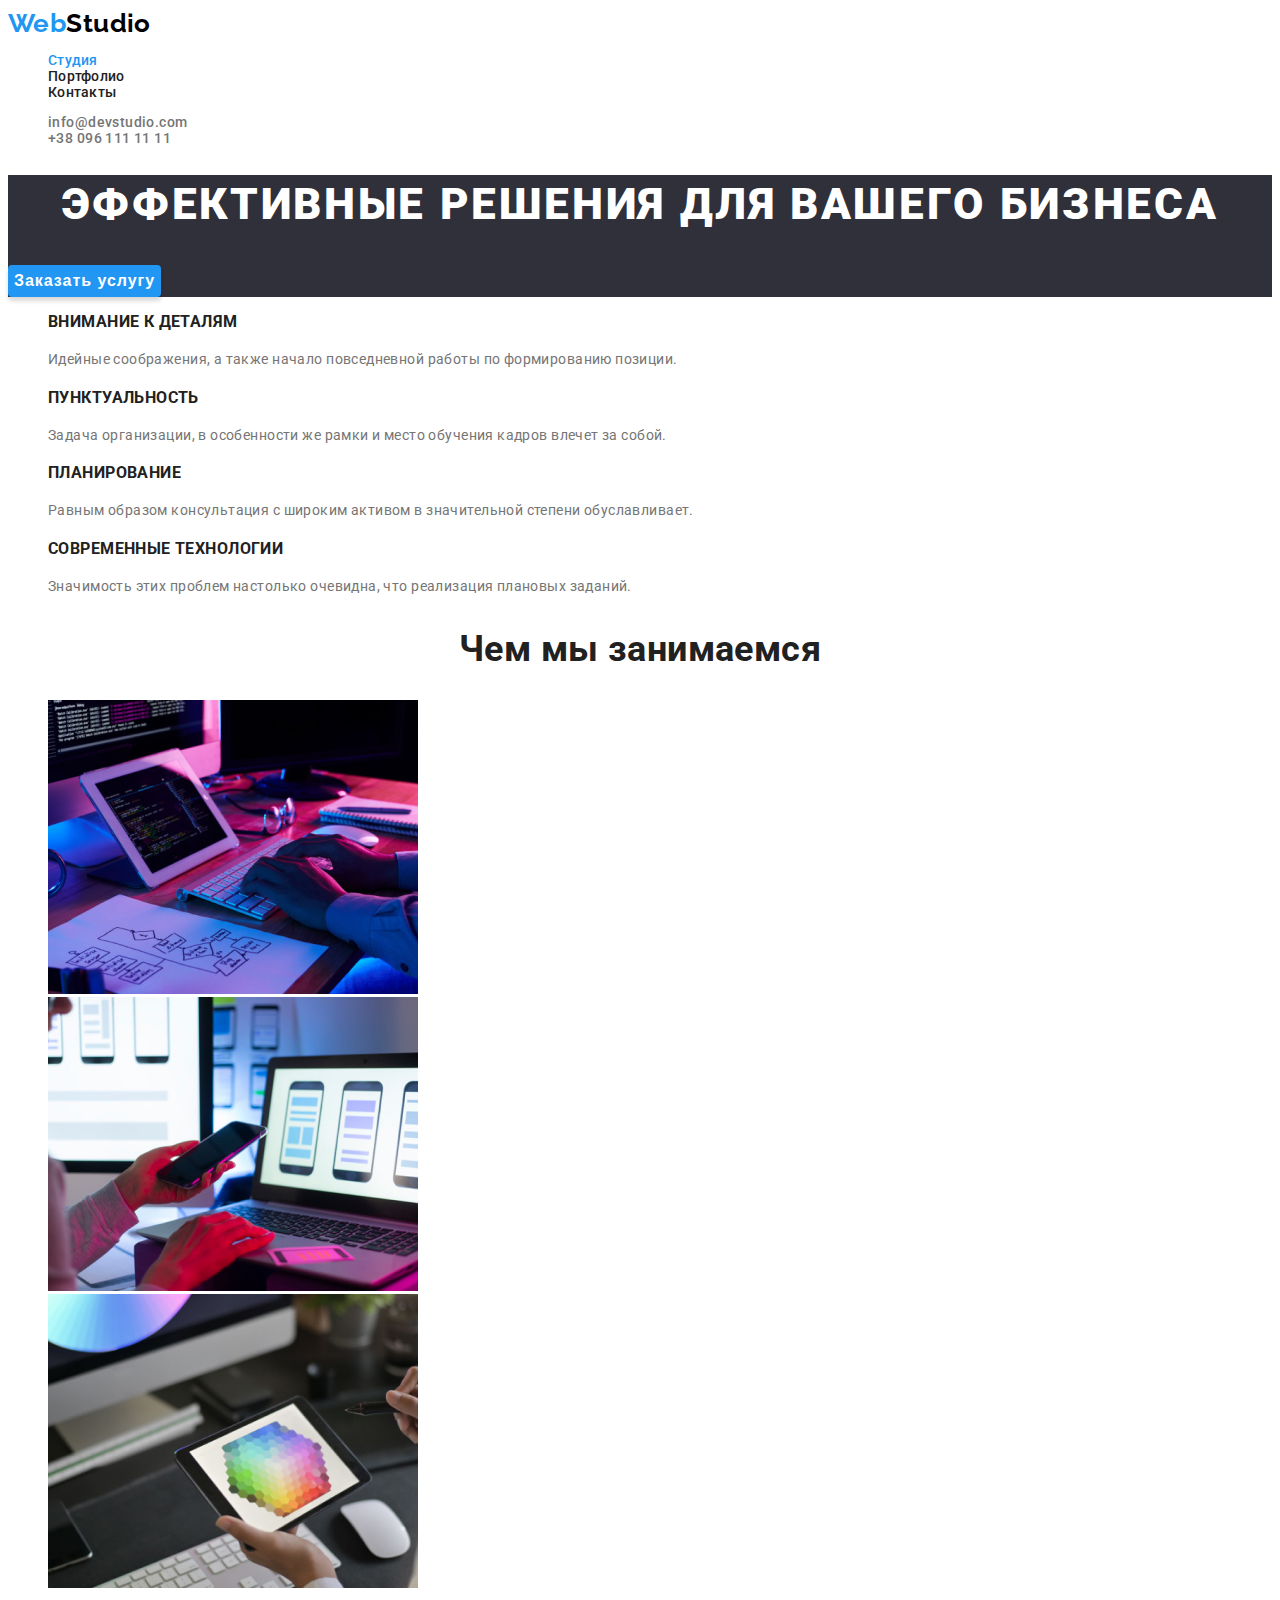
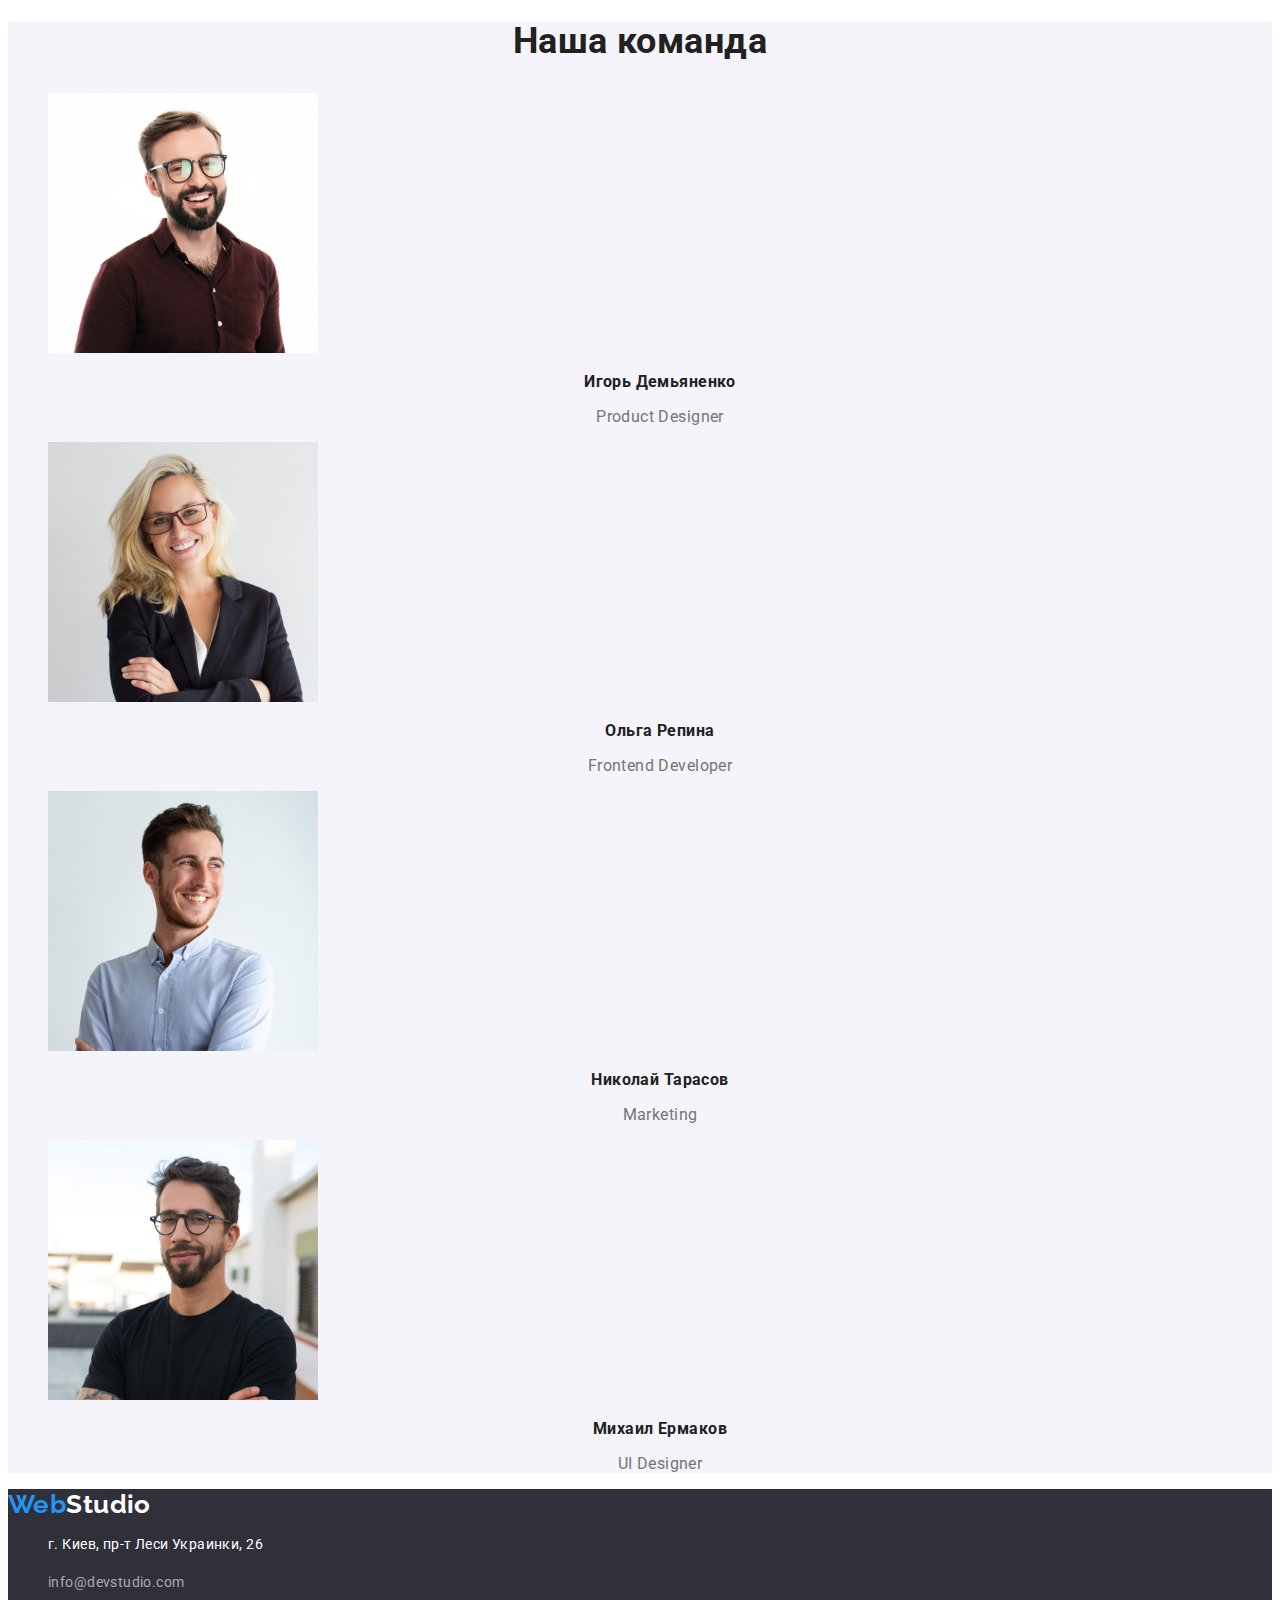
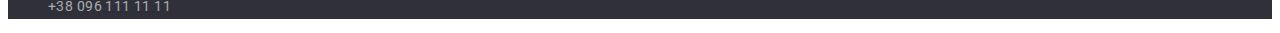
<file: index.html>
<!DOCTYPE html>
<html lang="ru">

<head>
    <meta charset="UTF-8">
    <meta http-equiv="X-UA-Compatible" content="IE=edge">
    <meta name="viewport" content="width=device-width, initial-scale=1.0">
    <title>WebStudio</title>
    <link rel="preconnect" href="https://fonts.gstatic.com">
    <link
        href="https://fonts.googleapis.com/css2?family=Raleway:wght@700&family=Roboto:wght@400;500;700;900&display=swap"
        rel="stylesheet">
    <link rel="stylesheet" href="./css/styles.css">
</head>

<body>
    <header>
        <nav>
            <a href="" class="logo"><span class="logo-text">Web</span>Studio</a>
            <ul class="header-list-menu">
                <li><a href="./index.html" class="header-list-menu-link color active">Студия</a></li>
                <li><a href="./portfolio.html" class="header-list-menu-link active">Портфолио</a></li>
                <li><a href="" class="header-list-menu-link active">Контакты</a></li>
            </ul>
        </nav>
        <ul class="header-list-contacts">
            <li><a href="mailto:info@devstudio.com" class="link active">info@devstudio.com</a></li>
            <li><a href="tel:+380961111111" class="link active">+38 096 111 11 11</a></li>
        </ul>
    </header>
    <main>
        <section class="hero">
            <h1 class="hero-title">Эффективные решения для вашего бизнеса</h1>
            <button type="button" class="hero-button">Заказать услугу</button>
        </section>
        <section class="feature">
            <!-- <h2>Особенности</h2> -->
            <ul class="feature-list">
                <li class="feature-list-item">
                    <h3 class="feature-list-item-title">Внимание к деталям</h3>
                    <p class="feature-list-item-paragraph">Идейные соображения, а также начало повседневной работы по
                        формированию позиции.</p>
                </li>
                <li class="feature-list-item">
                    <h3 class="feature-list-item-title">Пунктуальность</h3>
                    <p class="feature-list-item-paragraph">Задача организации, в особенности же рамки и место обучения
                        кадров влечет за собой.</p>
                </li>
                <li class="feature-list-item">
                    <h3 class="feature-list-item-title">Планирование</h3>
                    <p class="feature-list-item-paragraph">Равным образом консультация с широким активом в значительной
                        степени обуславливает.</p>
                </li>
                <li class="feature-list-item">
                    <h3 class="feature-list-item-title">Современные технологии</h3>
                    <p class="feature-list-item-paragraph">Значимость этих проблем настолько очевидна, что реализация
                        плановых заданий.</p>
                </li>
            </ul>
        </section>
        <section class="activity">
            <h2 class="activity-title">Чем мы занимаемся</h2>
            <ul>
                <li><img src="./images/box_1.jpg" alt="Product design and marketing" width="370"></li>
                <li><img src="./images/box_2.jpg" alt="Frontend development" width="370"></li>
                <li><img src="./images/box_3.jpg" alt="UI Design" width="370"></li>
            </ul>
        </section>
        <section class="teams">
            <h2 class="teams-title">Наша команда</h2>
            <ul class="teams-list">
                <li class="teams-list-item">
                    <img src="./images/person_1.jpg" alt="Игорь Демьяненко" width="270">
                    <h3 class="teams-list-item-title">Игорь Демьяненко</h3>
                    <p class="teams-list-item-text">Product Designer</p>
                </li>
                <li class="teams-list-item">
                    <img src="./images/person_2.jpg" alt="Ольга Репина" width="270">
                    <h3 class="teams-list-item-title">Ольга Репина</h3>
                    <p class="teams-list-item-text">Frontend Developer</p>
                </li>
                <li class="teams-list-item">
                    <img src="./images/person_3.jpg" alt="Николай Тарасов" width="270">
                    <h3 class="teams-list-item-title">Николай Тарасов</h3>
                    <p class="teams-list-item-text">Marketing</p>
                </li>
                <li class="teams-list-item">
                    <img src="./images/person_4.jpg" alt="Михаил Ермаков" width="270">
                    <h3 class="teams-list-item-title">Михаил Ермаков</h3>
                    <p class="teams-list-item-text">UI Designer</p>
                </li>
            </ul>
        </section>
    </main>
    <footer>
        <a href="" class="logo"><span class="logo-text">Web</span>Studio</a>
        <address>
            <ul class="footer-list-contacts">
                <li>
                    <p>г. Киев, пр-т Леси Украинки, 26</p>
                </li>
                <li><a href="mailto:info@devstudio.com" class="active">info@devstudio.com</a></li>
                <li><a href="tel:+380961111111" class="active">+38 096 111 11 11</a></li>
            </ul>
        </address>
    </footer>
</body>

</html>
</file>
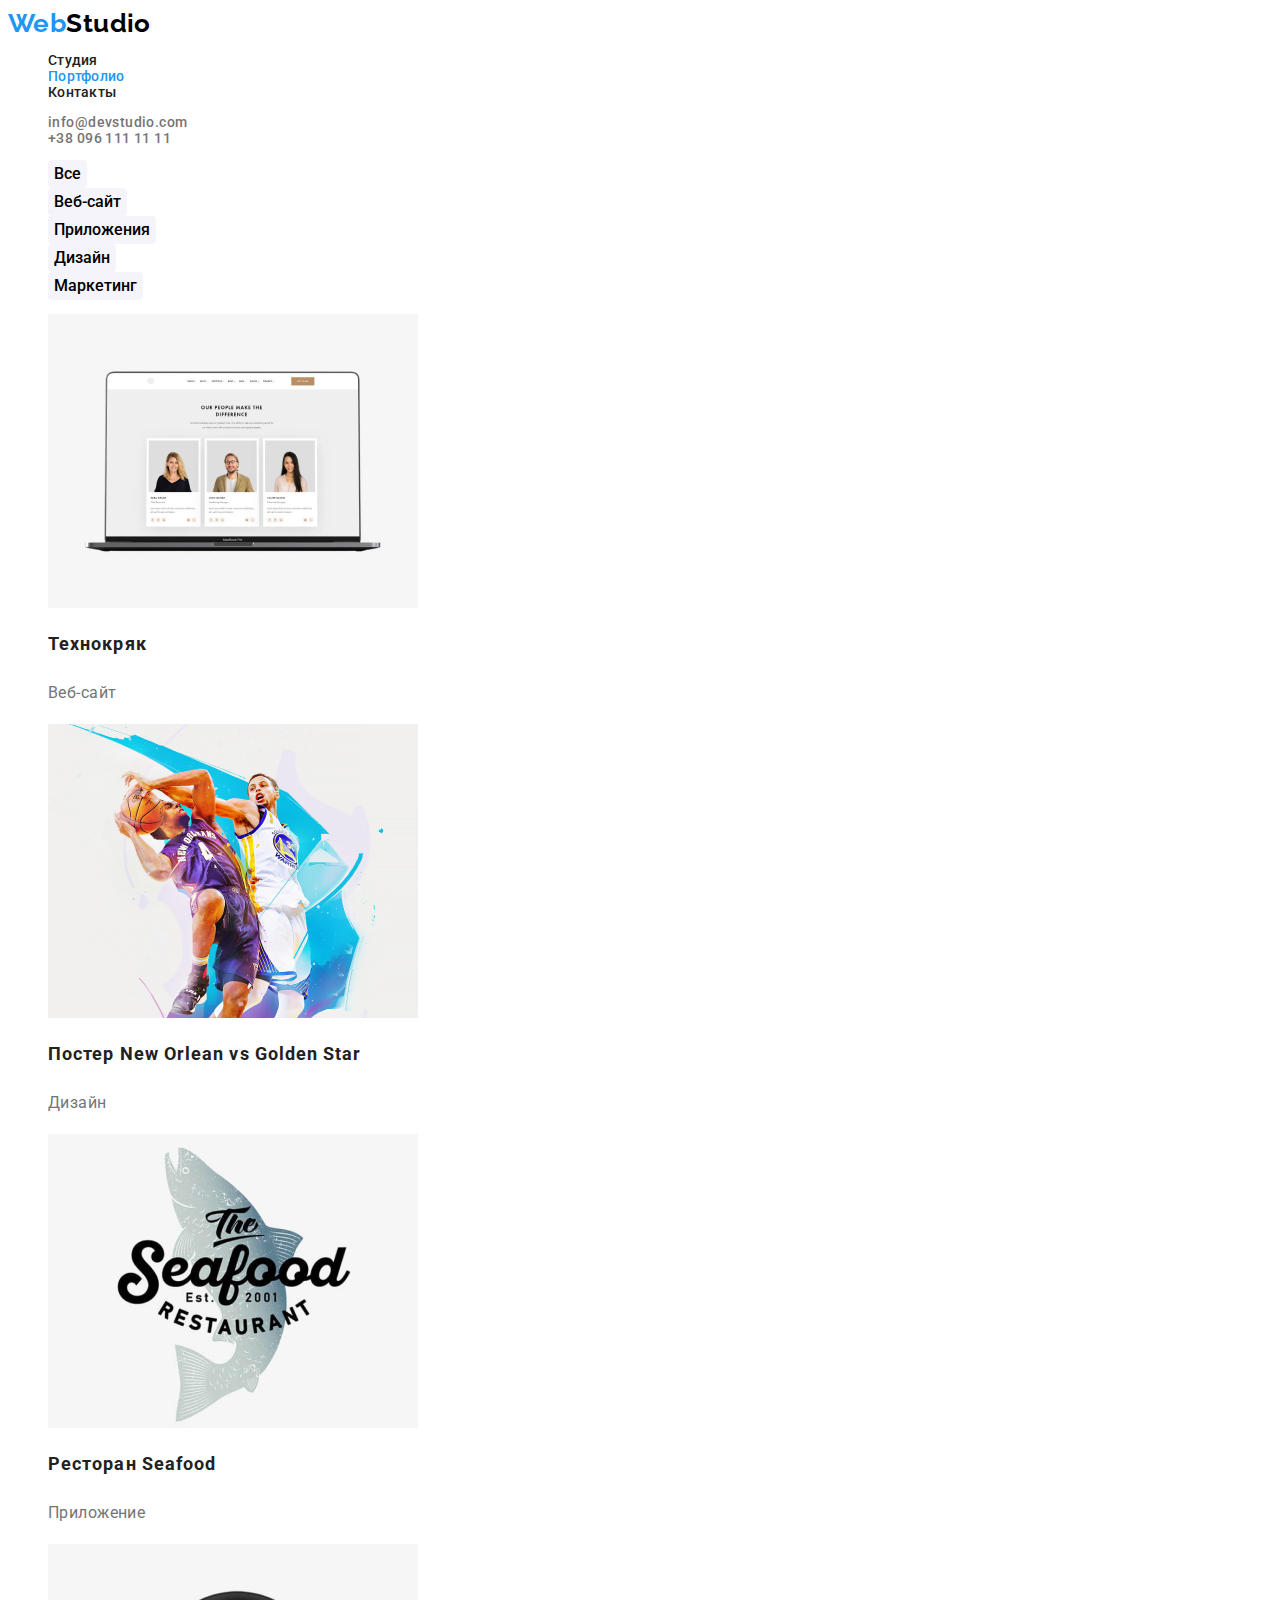
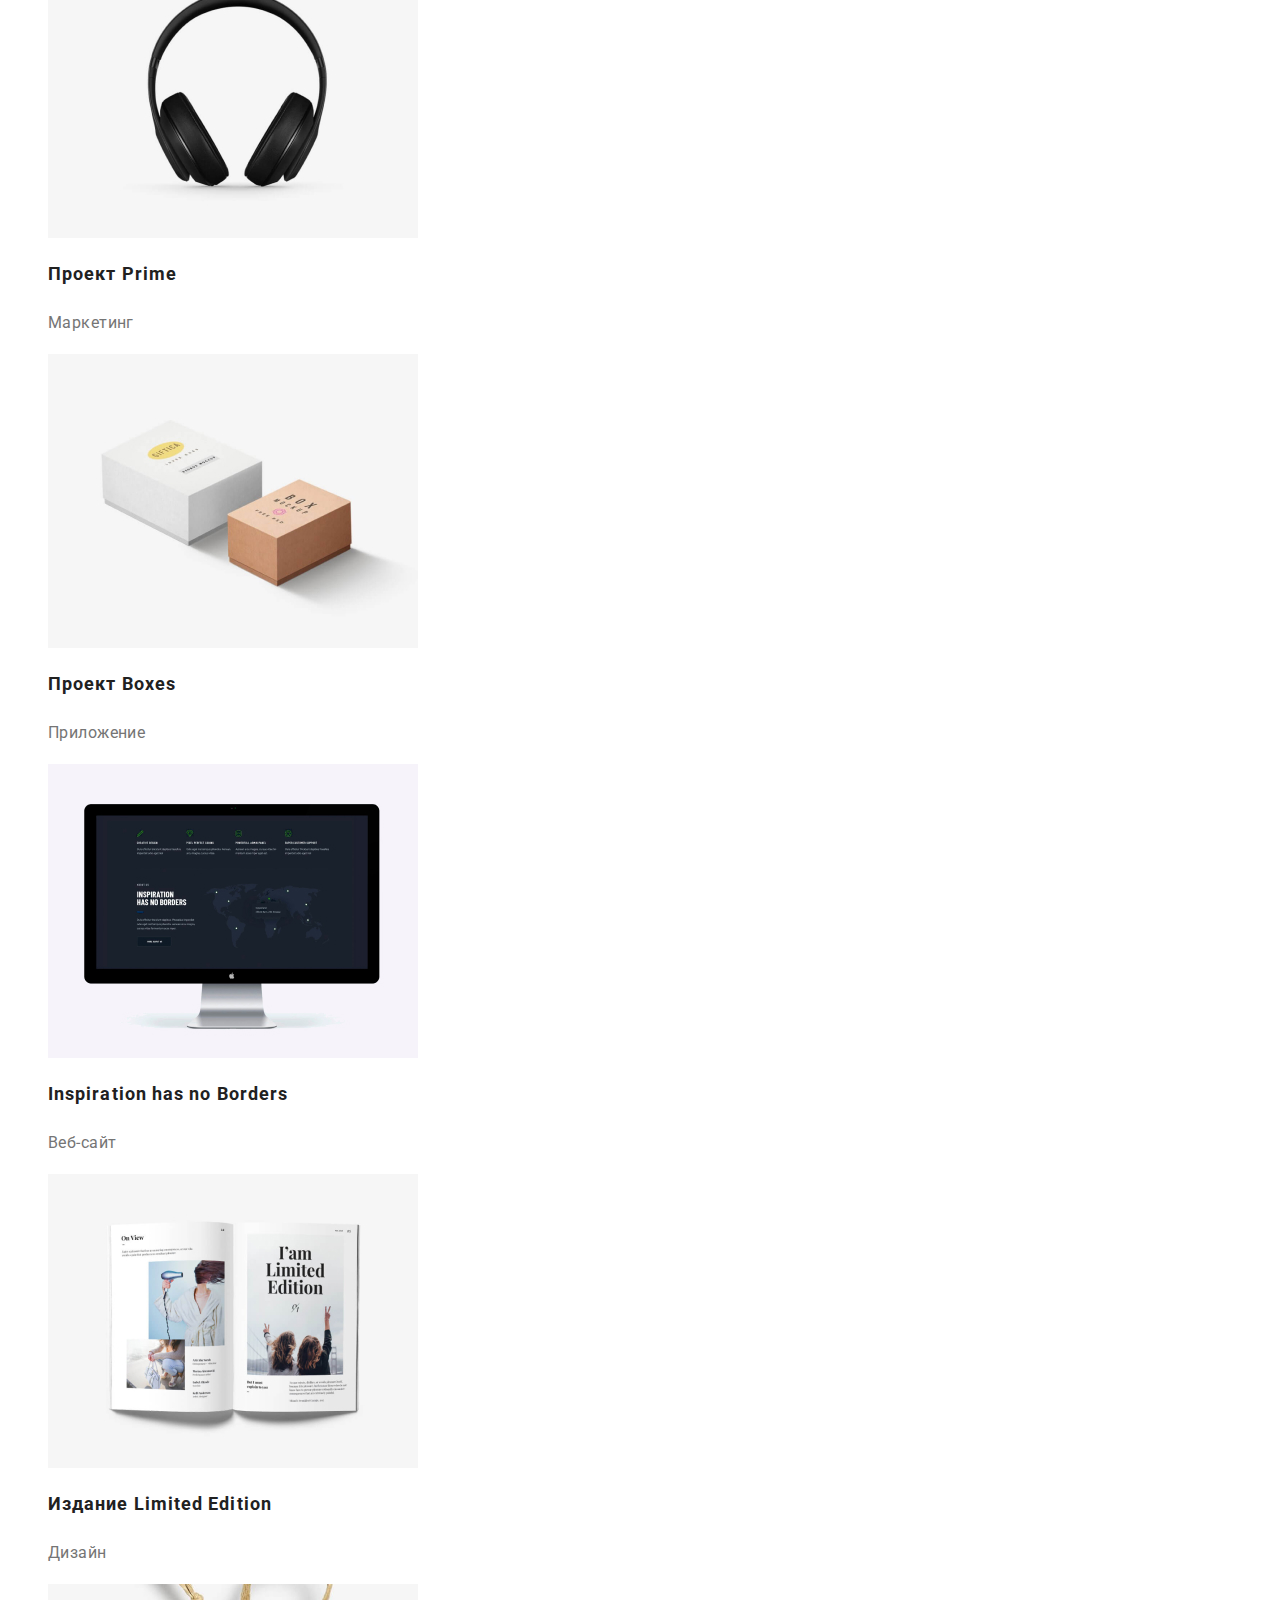
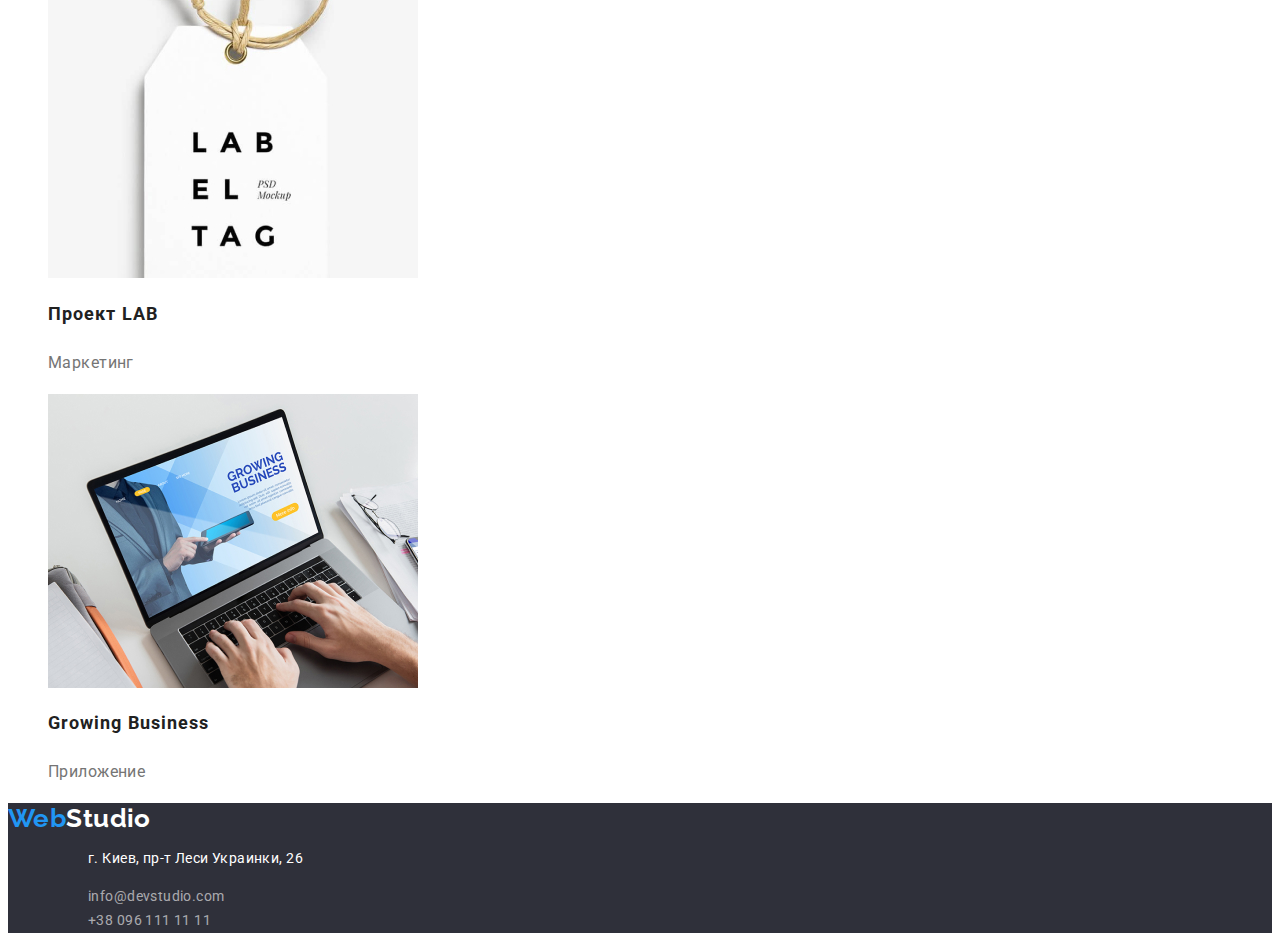
<file: portfolio.html>
<!DOCTYPE html>
<html lang="ru">

<head>
    <meta charset="UTF-8">
    <meta http-equiv="X-UA-Compatible" content="IE=edge">
    <meta name="viewport" content="width=device-width, initial-scale=1.0">
    <title>WebStudio</title>
    <link rel="preconnect" href="https://fonts.gstatic.com">
    <link
        href="https://fonts.googleapis.com/css2?family=Raleway:wght@700&family=Roboto:wght@400;500;700;900&display=swap"
        rel="stylesheet">
    <link rel="stylesheet" href="./css/styles.css">
</head>

<body>
    <header>
        <nav>
            <a href="" class="logo"><span class="logo-text">Web</span>Studio</a>
            <ul class="header-list-menu">
                <li><a href="./index.html" class="header-list-menu-link active">Студия</a></li>
                <li><a href="./portfolio.html" class="header-list-menu-link color active">Портфолио</a></li>
                <li><a href="" class="header-list-menu-link active">Контакты</a></li>
            </ul>
        </nav>
        <ul class="header-list-contacts">
            <li><a href="mailto:info@devstudio.com" class="link active">info@devstudio.com</a></li>
            <li><a href="tel:+380961111111" class="link active">+38 096 111 11 11</a></li>
        </ul>
    </header>
    <main>
        <!-- <h1>Portfolio</h1> -->
        <section>
            <ul>
                <li><button type="button" class="button">Все</button></li>
                <li><button type="button" class="button">Веб-сайт</button></li>
                <li><button type="button" class="button">Приложения</button></li>
                <li><button type="button" class="button">Дизайн</button></li>
                <li><button type="button" class="button">Маркетинг</button></li>
            </ul>
            <ul>
                <li>
                    <img src="./images/portfolio_1.jpg" alt="Technokryak" width="370">
                    <h2 class="list-title-bold">Технокряк</h2>
                    <p class="list-paragraph">Веб-сайт</p>
                </li>
                <li>
                    <img src="./images/portfolio_2.jpg" alt="Poster New Orlean vs Golden Star" width="370">
                    <h2 class="list-title-bold">Постер New Orlean vs Golden Star</h2>
                    <p class="list-paragraph">Дизайн</p>
                </li>
                <li>
                    <img src="./images/portfolio_3.jpg" alt="Restaurant Seafood" width="370">
                    <h2 class="list-title-bold">Ресторан Seafood</h2>
                    <p class="list-paragraph">Приложение</p>
                </li>
                <li>
                    <img src="./images/portfolio_4.jpg" alt="Project Prime" width="370">
                    <h2 class="list-title-bold">Проект Prime</h2>
                    <p class="list-paragraph">Маркетинг</p>
                </li>
                <li>
                    <img src="./images/portfolio_5.jpg" alt="Project Boxes" width="370">
                    <h2 class="list-title-bold">Проект Boxes</h2>
                    <p class="list-paragraph">Приложение</p>
                </li>
                <li>
                    <img src="./images/portfolio_6.jpg" alt="Inspiration has no Borders" width="370">
                    <h2 class="list-title-bold">Inspiration has no Borders</h2>
                    <p class="list-paragraph">Веб-сайт</p>
                </li>
                <li>
                    <img src="./images/portfolio_7.jpg" alt="Edition Limited Edition" width="370">
                    <h2 class="list-title-bold">Издание Limited Edition</h2>
                    <p class="list-paragraph">Дизайн</p>
                </li>
                <li>
                    <img src="./images/portfolio_8.jpg" alt="Project LAB" width="370">
                    <h2 class="list-title-bold">Проект LAB</h2>
                    <p class="list-paragraph">Маркетинг</p>
                </li>
                <li>
                    <img src="./images/portfolio_9.jpg" alt="Growing Business" width="370">
                    <h2 class="list-title-bold">Growing Business</h2>
                    <p class="list-paragraph">Приложение</p>
                </li>
            </ul>
        </section>
    </main>
    <footer>
        <a href="" class="logo"><span class="logo-text">Web</span>Studio</a>
        <address>
            <ul class="footer-list-contacts">
                <ul class="footer-list-contacts">
                    <li>
                        <p>г. Киев, пр-т Леси Украинки, 26</p>
                    </li>
                    <li><a href="mailto:info@devstudio.com" class="active">info@devstudio.com</a></li>
                    <li><a href="tel:+380961111111" class="active">+38 096 111 11 11</a></li>
                </ul>
            </ul>
        </address>
    </footer>
</body>

</html>
</file>
<file: css/styles.css>
:root {
  --main-text-color: #212121;
  --active-color: #2196f3;
  --grey-color: #757575;
  --main-font: Roboto, sans-serif;
  --accent-font: Raleway, sans-serif;
  --black-color: #000000;
  --white-color: #ffffff;
  --background-color: #2f303a;
}

/* * {
  margin: 0;
  padding: 0;
} */

body {
  font-family: var(--main-font);
  font-size: 14px;
  color: var(--main-text-color);
  letter-spacing: 0.03em;
}

ul {
  list-style: none;
}

a {
  text-decoration: none;
}

/* header */
.logo {
  font-family: var(--accent-font);
  font-size: 26px;
  font-weight: 700;
  line-height: 1, 174;
  color: var(--black-color);
}

.logo-text {
  color: var(--active-color);
}

.header-list-menu-link {
  color: inherit;
  font-weight: 500;
  line-height: 1.143;
  letter-spacing: 0.02em;
}

.color {
  color: var(--active-color);
}

/* link */

.link {
  font-family: inherit;
  font-style: normal;
  font-weight: 500;
  line-height: 1.143;
  color: var(--grey-color);
}

.active:hover {
  color: var(--active-color);
}

.active:focus {
  color: var(--active-color);
}

/*  main page styles  */
/* section hero */
.hero {
  background: var(--background-color);
}

.hero-title {
  font-weight: 900;
  font-size: 44px;
  line-height: 1.363;
  text-align: center;
  letter-spacing: 0.06em;
  text-transform: uppercase;
  color: var(--white-color);
}

.hero-button {
  background: var(--active-color);
  font-weight: 700;
  font-size: 16px;
  line-height: 1.875;
  text-align: center;
  letter-spacing: 0.06em;
  color: var(--white-color);
  cursor: pointer;
  box-shadow: 0px 4px 4px rgba(0, 0, 0, 0.15);
  border: none;
  border-radius: 4px;
}

.hero-button:hover {
  background: #188ce8;
}

/* section feature */
.feature-list-item-title {
  font-weight: 700;
  line-height: 1.143;
  text-transform: uppercase;
}

.feature-list-item-paragraph {
  line-height: 1.714;
  color: var(--grey-color);
}

/* section activity */
.activity-title {
  font-weight: 700;
  font-size: 36px;
  line-height: 1.166;
  text-align: center;
}

/* section teams */
.teams {
  background: #f5f4fa;
}

.teams-title {
  font-weight: 700;
  font-size: 36px;
  line-height: 1.166;
  text-align: center;
}

.teams-list-item h3,
.teams-list-item p {
  font-size: 16px;
  line-height: 1.187;
  text-align: center;
}

.teams-list-item-title {
  font-weight: 700;
}

.teams-list-item-text {
  color: var(--grey-color);
}

/*  page portfolio styles */
/* button */
.button {
  font-family: inherit;
  font-weight: 500;
  font-size: 16px;
  line-height: 1.625;
  cursor: pointer;
  border: none;
  background: #f5f4fa;
  border-radius: 4px;
}

.button:hover {
  color: var(--white-color);
  background: var(--active-color);
}

/* Paragraphs */
.list-title-bold {
  font-weight: 700;
  font-size: 18px;
  line-height: 2;
  letter-spacing: 0.06em;
}

.list-paragraph {
  font-size: 16px;
  line-height: 1.875;
  color: var(--grey-color);
}

/* footer */
footer {
  background: var(--background-color);
  color: var(--white-color);
}

footer a.logo {
  color: var(--white-color);
}

address {
  font-style: normal;
  line-height: 1.714;
}

.footer-list-contacts li a {
  color: rgba(255, 255, 255, 0.6);
}
</file>
